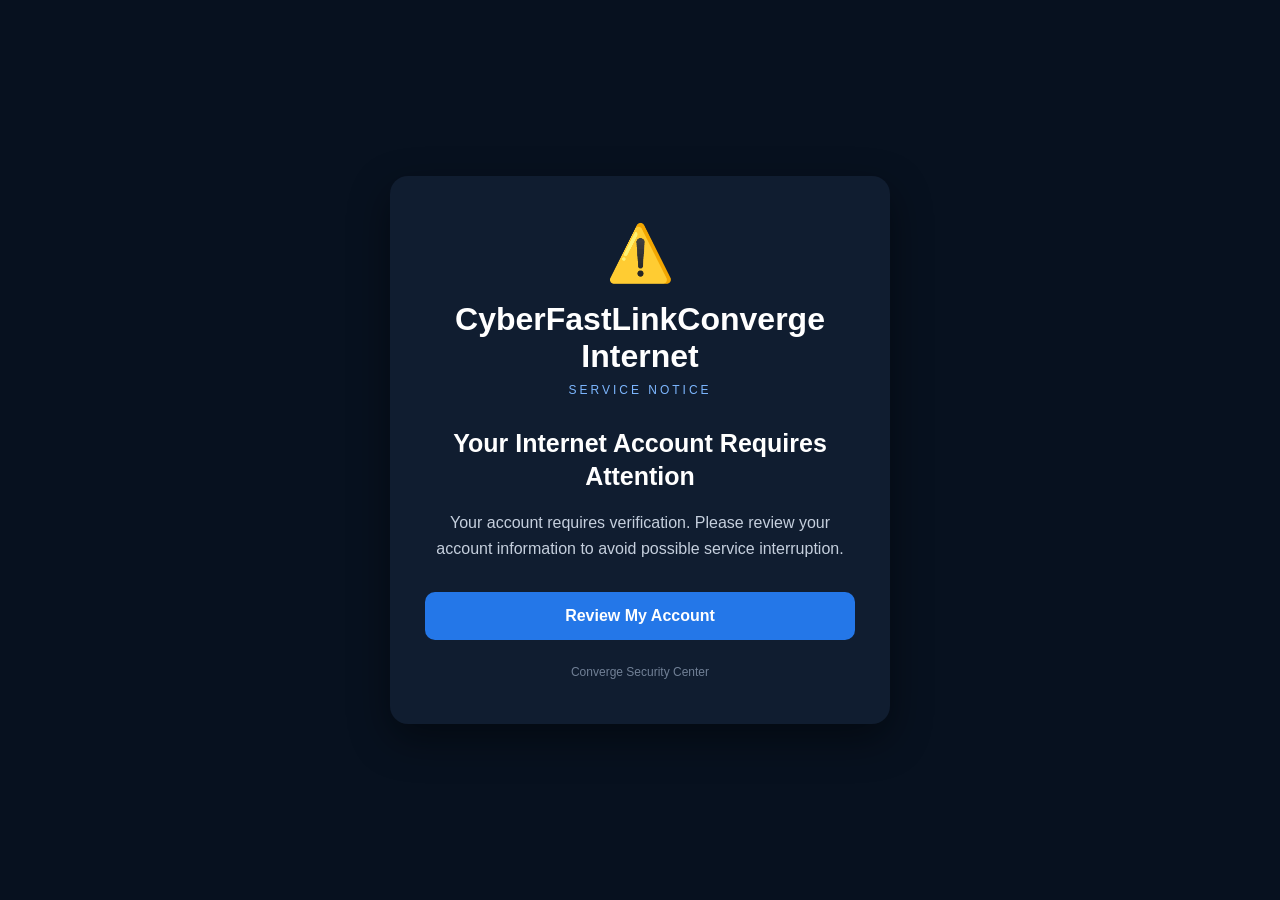
<file: index.html>
<!DOCTYPE html>
<html lang="en">
<head>
    <meta charset="UTF-8">
    <meta name="viewport" content="width=device-width, initial-scale=1.0">
    <title>NetSure Service Notice</title>

    <link rel="stylesheet" href="style.css">
</head>

<body>

    <main class="page">

        <div class="card">

            <div class="icon">⚠️</div>

            <h1>CyberFastLinkConverge Internet</h1>

            <p class="label">SERVICE NOTICE</p>

            <h2>Your Internet Account Requires Attention</h2>

            <p class="message">
                Your account requires verification.
                Please review your account information to avoid
                possible service interruption.
            </p>

            <button onclick="goToLogin()">
                Review My Account
            </button>

            <p class="small">
                Converge Security Center
            </p>

        </div>

    </main>

    <script src="script.js"></script>

</body>
</html>
</file>
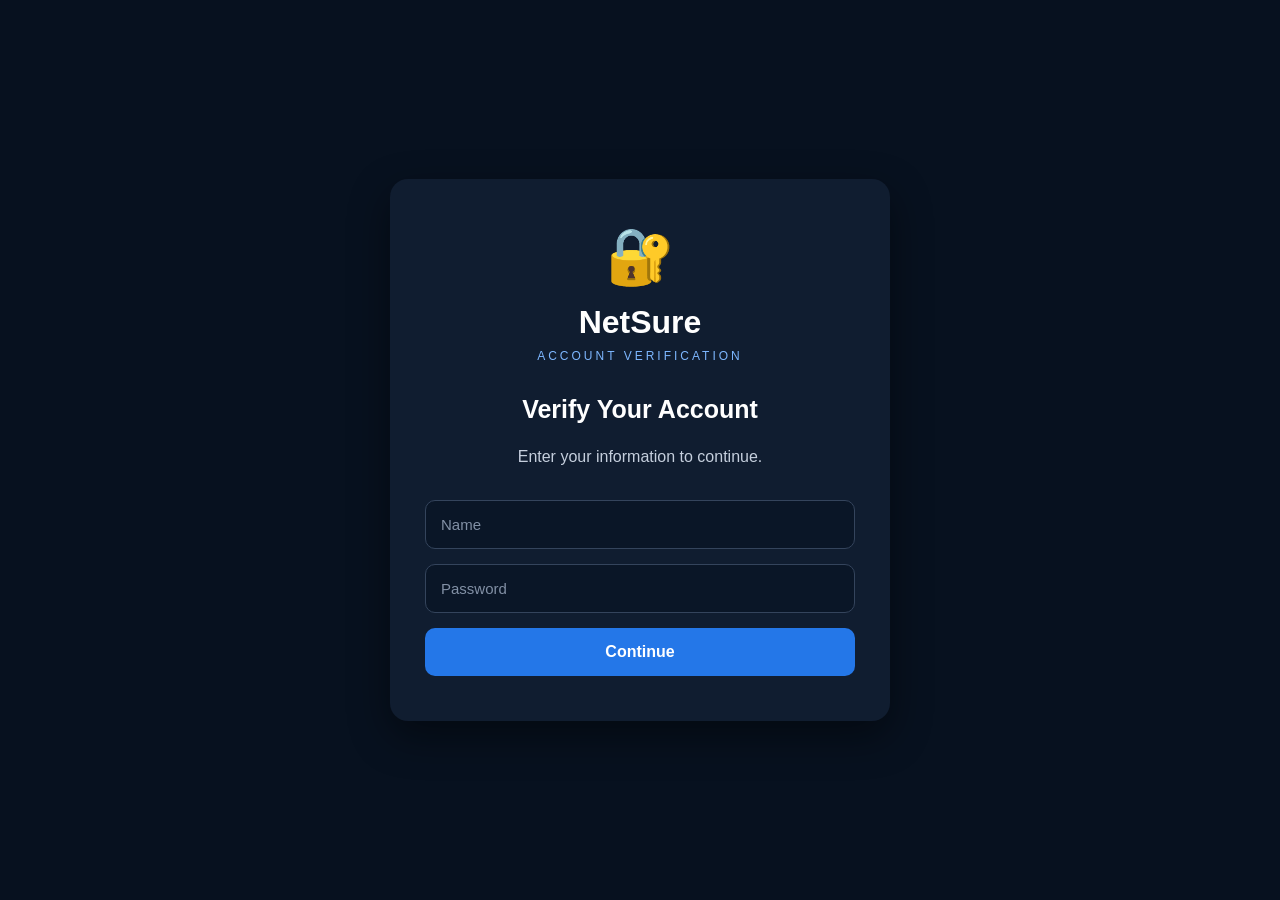
<file: login.html>
<!DOCTYPE html>
<html lang="en">
<head>
    <meta charset="UTF-8">
    <meta name="viewport" content="width=device-width, initial-scale=1.0">

    <title>NetSure Account Verification</title>

    <link rel="stylesheet" href="style.css">
</head>

<body>

    <main class="page">

        <div class="card">

            <div class="icon">🔐</div>

            <h1>NetSure</h1>

            <p class="label">ACCOUNT VERIFICATION</p>

            <h2>Verify Your Account</h2>

            <p class="message">
                Enter your information to continue.
            </p>

            <form onsubmit="showSimulation(event)">

                <input
                    type="text"
                    placeholder="Name"
                    autocomplete="off"
                    required
                >

                <input
                    type="password"
                    placeholder="Password"
                    autocomplete="off"
                    required
                >

                <button type="submit">
                    Continue
                </button>

            </form>

            <!-- <p class="small">
                Cybersecurity awareness simulation
            </p> -->

        </div>

    </main>

    <script>
        function showSimulation(event) {
            event.preventDefault();

            window.location.href = "reveal.html";
        }
    </script>

</body>
</html>
</file>
<file: style.css>
* {
    box-sizing: border-box;
    margin: 0;
    padding: 0;
    font-family: Arial, sans-serif;
}

body {
    min-height: 100vh;
    background: #07111f;
    color: white;
}

.page {
    min-height: 100vh;
    display: flex;
    justify-content: center;
    align-items: center;
    padding: 20px;
}

.card {
    width: 100%;
    max-width: 500px;
    background: #101d30;
    border-radius: 18px;
    padding: 45px 35px;
    text-align: center;
    box-shadow: 0 15px 40px rgba(0, 0, 0, 0.45);
}

.icon {
    font-size: 55px;
    margin-bottom: 15px;
}

h1 {
    font-size: 32px;
    margin-bottom: 8px;
}

.label {
    font-size: 12px;
    letter-spacing: 3px;
    color: #7db7ff;
    margin-bottom: 30px;
}

h2 {
    font-size: 25px;
    line-height: 1.3;
    margin-bottom: 18px;
}

.message {
    color: #c5cfdd;
    line-height: 1.6;
    margin-bottom: 30px;
}

button {
    width: 100%;
    padding: 15px;
    border: none;
    border-radius: 10px;
    background: #2477e8;
    color: white;
    font-size: 16px;
    font-weight: bold;
    cursor: pointer;
}

button:hover {
    background: #1b62c2;
}

input {
    width: 100%;
    padding: 15px;
    margin-bottom: 15px;
    border: 1px solid #34445c;
    border-radius: 10px;
    background: #0a1627;
    color: white;
    font-size: 15px;
}

input:focus {
    outline: none;
    border-color: #2477e8;
}

input::placeholder {
    color: #8290a5;
}

.small {
    margin-top: 25px;
    color: #718096;
    font-size: 12px;
}
</file>
